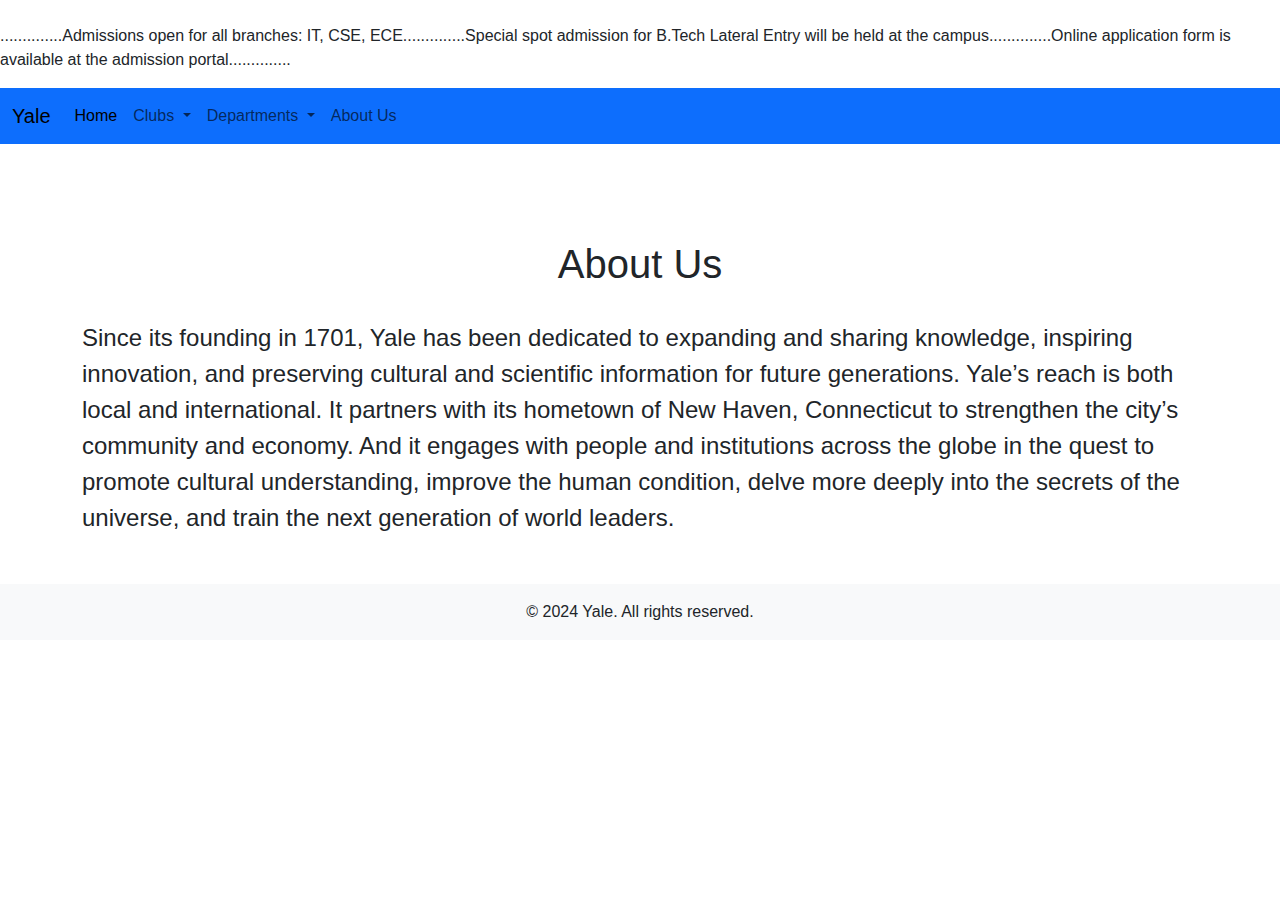
<file: about.html>
<html>
<head>
    <meta charset="UTF-8">
    <meta name="viewport" content="width=device-width, initial-scale=1.0">
    <title>About Us</title>
    <link href="https://cdn.jsdelivr.net/npm/bootstrap@5.3.0/dist/css/bootstrap.min.css" rel="stylesheet">
    <link rel="stylesheet" href="style.css">
    <style>
div.slide-left {
  width:100%;
  overflow:hidden;
}
div.slide-left p {
  animation: slide-left 10s;
}

@keyframes slide-left {
  from {
    margin-left: 100%;
    width: 300%; 
  }

  to {
    margin-left: 0%;
    width: 100%;
  }
}
</style>
</head>
<body>
    <br>
    
<div class="slide-left">
<p>..............Admissions open for all branches: IT, CSE, ECE..............Special spot admission for B.Tech Lateral Entry will be held at the campus..............Online application form is available at the admission portal..............</p>
</div>
    <nav class="navbar navbar-expand-lg navbar-light bg-primary">
  <div class="container-fluid">
    <a class="navbar-brand" href="index.html">Yale</a>
    <button class="navbar-toggler" type="button" data-bs-toggle="collapse" data-bs-target="#navbarSupportedContent" aria-controls="navbarSupportedContent" aria-expanded="false" aria-label="Toggle navigation">
      <span class="navbar-toggler-icon"></span>
    </button>
    <div class="collapse navbar-collapse" id="navbarSupportedContent">
      <ul class="navbar-nav me-auto mb-2 mb-lg-0">
        <li class="nav-item">
          <a class="nav-link active" aria-current="page" href="index.html">Home</a>
        </li>
        <li class="nav-item dropdown">
          <a class="nav-link dropdown-toggle" href="#" id="navbarDropdown" role="button" data-bs-toggle="dropdown" aria-expanded="false">
            Clubs
          </a>
          <ul class="dropdown-menu" aria-labelledby="navbarDropdown">
            <li><a class="dropdown-item" href="space.html">Astronomical Society</a></li>
            <li><a class="dropdown-item" href="robo.html">Robotics Club</a></li>
            <li><a class="dropdown-item" href="dance.html">Dance Club</a></li>
          </ul>
        </li>
        <li class="nav-item dropdown">
          <a class="nav-link dropdown-toggle" href="#" id="navbarDropdown" role="button" data-bs-toggle="dropdown" aria-expanded="false">
            Departments
          </a>
          <ul class="dropdown-menu" aria-labelledby="navbarDropdown">
            <li><a class="dropdown-item" href="astronomy.html">Astronomy & Astrophysics</a></li>
            <li><a class="dropdown-item" href="cse.html">Computer Science</a></li>
            <li><a class="dropdown-item" href="math.html">Applied Mathematics</a></li>
            <li><a class="dropdown-item" href="arch.html">Architecture</a></li>
          </ul>
        </li>
        <li class="nav-item">
          <a class="nav-link" aria-current="page" href="about.html">About Us</a>
        </li>
      </ul>
    </div>
  </div>
</nav>
<div class="container my-5">
    <br>
    <br>
    <center><h1>About Us</h1></center>
<br>
    <p style="font-size: x-large">Since its founding in 1701, Yale has been dedicated to expanding and sharing knowledge, inspiring innovation, and preserving cultural and scientific information for future generations.

Yale’s reach is both local and international. It partners with its hometown of New Haven, Connecticut to strengthen the city’s community and economy. And it engages with people and institutions across the globe in the quest to promote cultural understanding, improve the human condition, delve more deeply into the secrets of the universe, and train the next generation of world leaders.</p>
</div>
    <footer class="bg-light text-center text-lg-start">
        <div class="text-center p-3">
            © 2024 Yale. All rights reserved.
        </div>
    </footer>
    <script src="https://cdn.jsdelivr.net/npm/bootstrap@5.3.0/dist/js/bootstrap.bundle.min.js"></script>
</body>
</html>
</file>
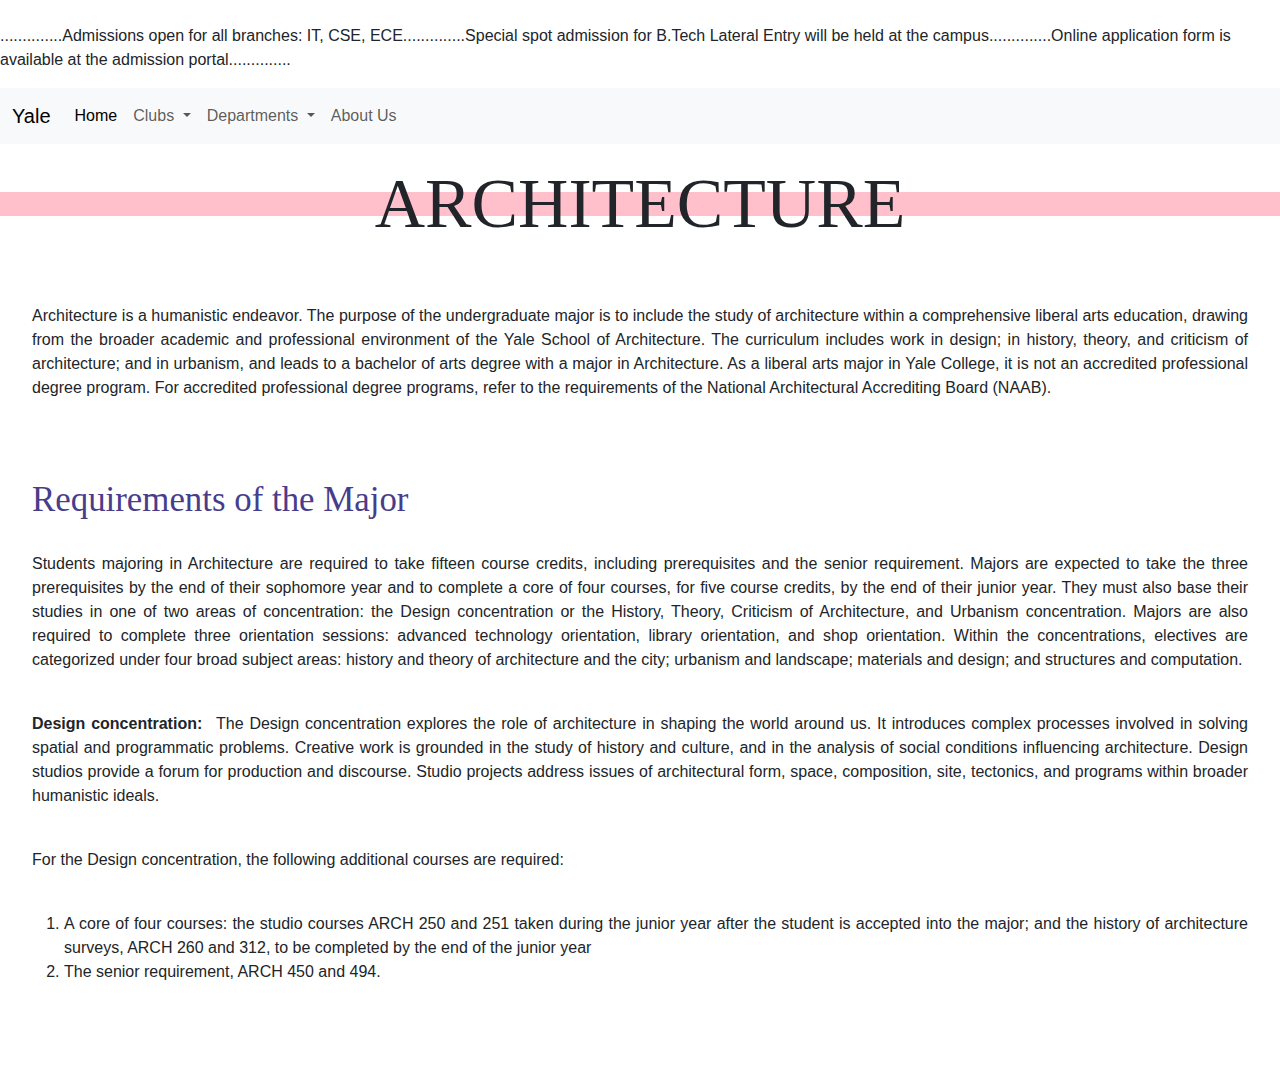
<file: arch.html>
<html>
<head>
    <meta charset="UTF-8">
    <meta name="viewport" content="width=device-width, initial-scale=1.0">
    <title>Architecture</title>
    <link href="https://cdn.jsdelivr.net/npm/bootstrap@5.3.0/dist/css/bootstrap.min.css" rel="stylesheet">
    <link rel="stylesheet" href="style.css">
    <style>
div.slide-left {
  width:100%;
  overflow:hidden;
}
div.slide-left p {
  animation: slide-left 10s;
}

@keyframes slide-left {
  from {
    margin-left: 100%;
    width: 300%; 
  }

  to {
    margin-left: 0%;
    width: 100%;
  }
}   
</style>
</head>
<body>
    <script src="https://cdn.jsdelivr.net/npm/bootstrap@5.3.0/dist/js/bootstrap.bundle.min.js"></script>
    <br>
    
<div class="slide-left">
<p>..............Admissions open for all branches: IT, CSE, ECE..............Special spot admission for B.Tech Lateral Entry will be held at the campus..............Online application form is available at the admission portal..............</p>
</div>
    <nav class="navbar navbar-expand-lg navbar-light bg-light">
  <div class="container-fluid">
    <a class="navbar-brand" href="index.html">Yale</a>
    <button class="navbar-toggler" type="button" data-bs-toggle="collapse" data-bs-target="#navbarSupportedContent" aria-controls="navbarSupportedContent" aria-expanded="false" aria-label="Toggle navigation">
      <span class="navbar-toggler-icon"></span>
    </button>
    <div class="collapse navbar-collapse" id="navbarSupportedContent">
      <ul class="navbar-nav me-auto mb-2 mb-lg-0">
        <li class="nav-item">
          <a class="nav-link active" aria-current="page" href="index.html">Home</a>
        </li>
        <li class="nav-item dropdown">
          <a class="nav-link dropdown-toggle" href="#" id="navbarDropdown" role="button" data-bs-toggle="dropdown" aria-expanded="false">
            Clubs
          </a>
          <ul class="dropdown-menu" aria-labelledby="navbarDropdown">
            <li><a class="dropdown-item" href="space.html">Astronomical Society</a></li>
            <li><a class="dropdown-item" href="robo.html">Robotics Club</a></li>
            <li><a class="dropdown-item" href="dance.html">Dance Club</a></li>
          </ul>
        </li>
        <li class="nav-item dropdown">
          <a class="nav-link dropdown-toggle" href="#" id="navbarDropdown" role="button" data-bs-toggle="dropdown" aria-expanded="false">
            Departments
          </a>
          <ul class="dropdown-menu" aria-labelledby="navbarDropdown">
            <li><a class="dropdown-item" href="astronomy.html">Astronomy & Astrophysics</a></li>
            <li><a class="dropdown-item" href="cse.html">Computer Science</a></li>
            <li><a class="dropdown-item" href="math.html">Applied Mathematics</a></li>
            <li><a class="dropdown-item" href="arch.html">Architecture</a></li>
          </ul>
        </li>
        <li class="nav-item">
          <a class="nav-link" aria-current="page" href="about.html">About Us</a>
        </li>
      </ul>
    </div>
  </div>
</nav>
    <br>
    <br>
    <center><P style="font-family: serif; font-size-adjust: 2; background-color: pink">ARCHITECTURE</p></center>
    <br>
    <br><br>
    <p style="margin-left: 2em; margin-right: 2em; text-align: justify">Architecture is a humanistic endeavor. The purpose of the undergraduate major is to include the study of architecture within a comprehensive liberal arts education, drawing from the broader academic and professional environment of the Yale School of Architecture. The curriculum includes work in design; in history, theory, and criticism of architecture; and in urbanism, and leads to a bachelor of arts degree with a major in Architecture. As a liberal arts major in Yale College, it is not an accredited professional degree program. For accredited professional degree programs, refer to the requirements of the National Architectural Accrediting Board (NAAB).</p>    <br>
    <br>
    <br>
    <p style="font-family: serif; font-size-adjust: 1; color: darkslateblue; margin-left: 2em">Requirements of the Major</p>
    <br>
    <p style="margin-left: 2em; margin-right: 2em; text-align: justify">Students majoring in Architecture are required to take fifteen course credits, including prerequisites and the senior requirement. Majors are expected to take the three prerequisites by the end of their sophomore year and to complete a core of four courses, for five course credits, by the end of their junior year. They must also base their studies in one of two areas of concentration: the Design concentration or the History, Theory, Criticism of Architecture, and Urbanism concentration. Majors are also required to complete three orientation sessions: advanced technology orientation, library orientation, and shop orientation. Within the concentrations, electives are categorized under four broad subject areas: history and theory of architecture and the city; urbanism and landscape; materials and design; and structures and computation.</p>
    <br>
    <p style="margin-left: 2em; margin-right: 2em; text-align: justify"><b>Design concentration: </b> The Design concentration explores the role of architecture in shaping the world around us. It introduces complex processes involved in solving spatial and programmatic problems. Creative work is grounded in the study of history and culture, and in the analysis of social conditions influencing architecture. Design studios provide a forum for production and discourse. Studio projects address issues of architectural form, space, composition, site, tectonics, and programs within broader humanistic ideals. </p>    
    <br>
    <p style="margin-left: 2em; margin-right: 2em; text-align: justify">For the Design concentration, the following additional courses are required:</p>
    <br>
    <ol style="margin-left: 2em; margin-right: 2em; text-align: justify">
        <li>A core of four courses: the studio courses ARCH 250 and 251 taken during the junior year after the student is accepted into the major; and the history of architecture surveys, ARCH 260 and 312, to be completed by the end of the junior year</li>
        <li>The senior requirement, ARCH 450 and 494.</li>
    </ol>
    <br>
    <br>
    <br>
</body>
</html>
</file>
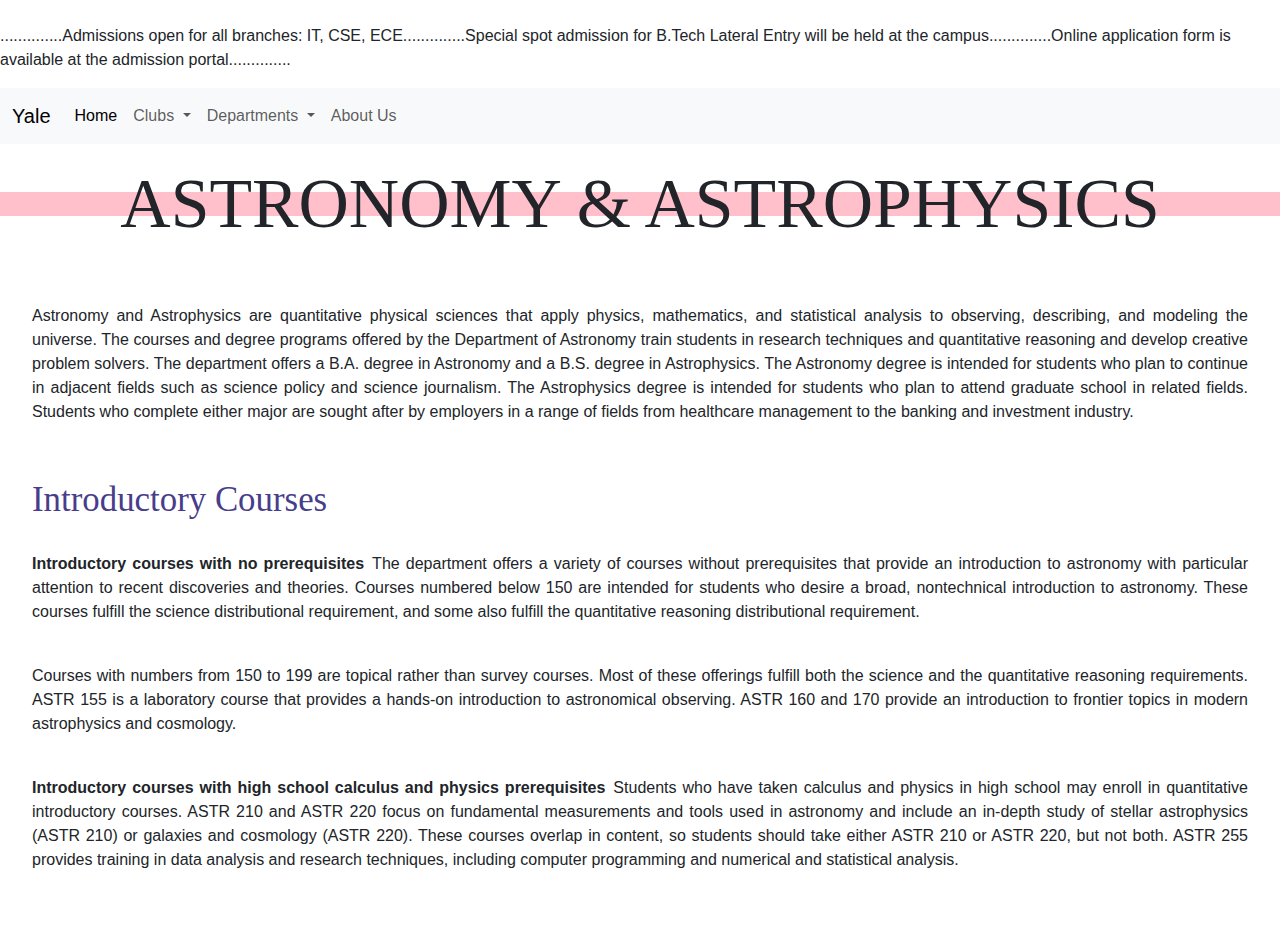
<file: astronomy.html>
<html>
<head>
    <meta charset="UTF-8">
    <meta name="viewport" content="width=device-width, initial-scale=1.0">
    <title>Astronomy & Astrophysics</title>
    <link href="https://cdn.jsdelivr.net/npm/bootstrap@5.3.0/dist/css/bootstrap.min.css" rel="stylesheet">
    <link rel="stylesheet" href="style.css">
    <style>
div.slide-left {
  width:100%;
  overflow:hidden;
}
div.slide-left p {
  animation: slide-left 10s;
}

@keyframes slide-left {
  from {
    margin-left: 100%;
    width: 300%; 
  }

  to {
    margin-left: 0%;
    width: 100%;
  }
}   
</style>
</head>
<body>
    <script src="https://cdn.jsdelivr.net/npm/bootstrap@5.3.0/dist/js/bootstrap.bundle.min.js"></script>
    <br>
    
<div class="slide-left">
<p>..............Admissions open for all branches: IT, CSE, ECE..............Special spot admission for B.Tech Lateral Entry will be held at the campus..............Online application form is available at the admission portal..............</p>
</div>
    <nav class="navbar navbar-expand-lg navbar-light bg-light">
  <div class="container-fluid">
    <a class="navbar-brand" href="index.html">Yale</a>
    <button class="navbar-toggler" type="button" data-bs-toggle="collapse" data-bs-target="#navbarSupportedContent" aria-controls="navbarSupportedContent" aria-expanded="false" aria-label="Toggle navigation">
      <span class="navbar-toggler-icon"></span>
    </button>
    <div class="collapse navbar-collapse" id="navbarSupportedContent">
      <ul class="navbar-nav me-auto mb-2 mb-lg-0">
        <li class="nav-item">
          <a class="nav-link active" aria-current="page" href="index.html">Home</a>
        </li>
        <li class="nav-item dropdown">
          <a class="nav-link dropdown-toggle" href="#" id="navbarDropdown" role="button" data-bs-toggle="dropdown" aria-expanded="false">
            Clubs
          </a>
          <ul class="dropdown-menu" aria-labelledby="navbarDropdown">
            <li><a class="dropdown-item" href="space.html">Astronomical Society</a></li>
            <li><a class="dropdown-item" href="robo.html">Robotics Club</a></li>
            <li><a class="dropdown-item" href="dance.html">Dance Club</a></li>
          </ul>
        </li>
        <li class="nav-item dropdown">
          <a class="nav-link dropdown-toggle" href="#" id="navbarDropdown" role="button" data-bs-toggle="dropdown" aria-expanded="false">
            Departments
          </a>
          <ul class="dropdown-menu" aria-labelledby="navbarDropdown">
            <li><a class="dropdown-item" href="astronomy.html">Astronomy & Astrophysics</a></li>
            <li><a class="dropdown-item" href="cse.html">Computer Science</a></li>
            <li><a class="dropdown-item" href="math.html">Applied Mathematics</a></li>
            <li><a class="dropdown-item" href="arch.html">Architecture</a></li>
          </ul>
        </li>
        <li class="nav-item">
          <a class="nav-link" aria-current="page" href="about.html">About Us</a>
        </li>
      </ul>
    </div>
  </div>
</nav>
    <br>
    <br>
    <center><P style="font-family: serif; font-size-adjust: 2; background-color: pink">ASTRONOMY & ASTROPHYSICS</p></center>
    <br>
    <br><br>
    <p style="margin-left: 2em; margin-right: 2em; text-align: justify">Astronomy and Astrophysics are quantitative physical sciences that apply physics, mathematics, and statistical analysis to observing, describing, and modeling the universe. The courses and degree programs offered by the Department of Astronomy train students in research techniques and quantitative reasoning and develop creative problem solvers. The department offers a B.A. degree in Astronomy and a B.S. degree in Astrophysics. The Astronomy degree is intended for students who plan to continue in adjacent fields such as science policy and science journalism. The Astrophysics degree is intended for students who plan to attend graduate school in related fields. Students who complete either major are sought after by employers in a range of fields from healthcare management to the banking and investment industry.</p> 
    <br>
    <br>
    <p style="font-family: serif; font-size-adjust: 1; color: darkslateblue; margin-left: 2em">Introductory Courses</p>
    <br>
    <p style="margin-left: 2em; margin-right: 2em; text-align: justify"><b>Introductory courses with no prerequisites</b> The department offers a variety of courses without prerequisites that provide an introduction to astronomy with particular attention to recent discoveries and theories. Courses numbered below 150 are intended for students who desire a broad, nontechnical introduction to astronomy. These courses fulfill the science distributional requirement, and some also fulfill the quantitative reasoning distributional requirement.</p>
    <br>
    <p style="margin-left: 2em; margin-right: 2em; text-align: justify">Courses with numbers from 150 to 199 are topical rather than survey courses. Most of these offerings fulfill both the science and the quantitative reasoning requirements. ASTR 155 is a laboratory course that provides a hands-on introduction to astronomical observing. ASTR 160 and 170 provide an introduction to frontier topics in modern astrophysics and cosmology.</p>
    <br>
    <p style="margin-left: 2em; margin-right: 2em; text-align: justify"><b>Introductory courses with high school calculus and physics prerequisites</b> Students who have taken calculus and physics in high school may enroll in quantitative introductory courses. ASTR 210 and ASTR 220 focus on fundamental measurements and tools used in astronomy and include an in-depth study of stellar astrophysics (ASTR 210) or galaxies and cosmology (ASTR 220). These courses overlap in content, so students should take either ASTR 210 or ASTR 220, but not both. ASTR 255 provides training in data analysis and research techniques, including computer programming and numerical and statistical analysis.</p>
    <br>
    <br>
</body>
</html>
</file>
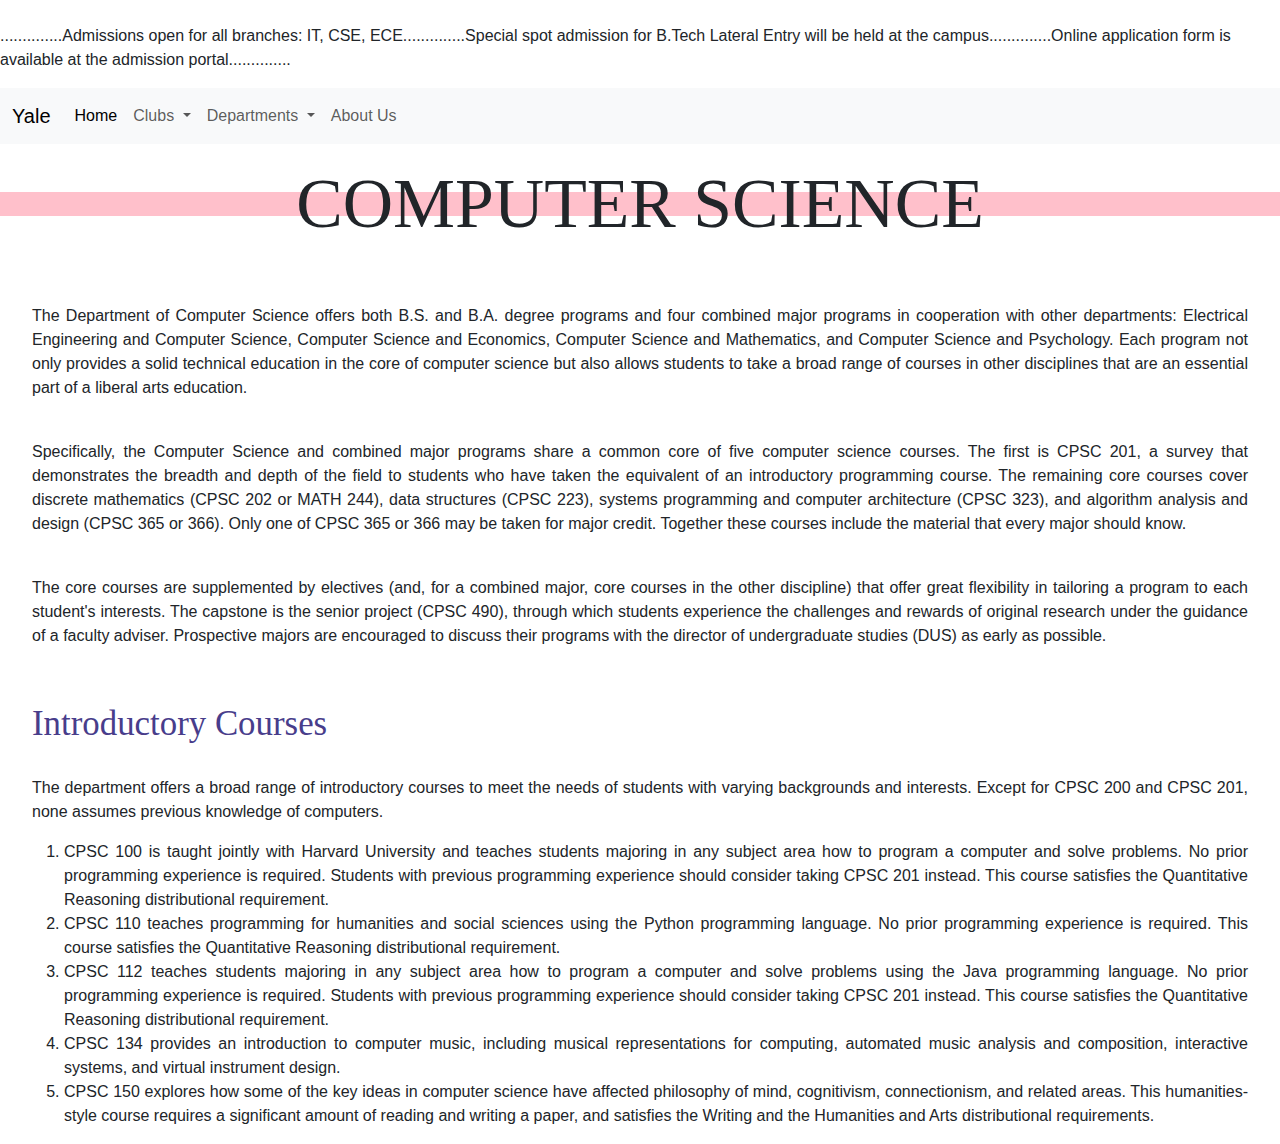
<file: cse.html>
<html>
<head>
    <meta charset="UTF-8">
    <meta name="viewport" content="width=device-width, initial-scale=1.0">
    <title>Computer Science</title>
    <link href="https://cdn.jsdelivr.net/npm/bootstrap@5.3.0/dist/css/bootstrap.min.css" rel="stylesheet">
    <link rel="stylesheet" href="style.css">
    <style>
div.slide-left {
  width:100%;
  overflow:hidden;
}
div.slide-left p {
  animation: slide-left 10s;
}

@keyframes slide-left {
  from {
    margin-left: 100%;
    width: 300%; 
  }

  to {
    margin-left: 0%;
    width: 100%;
  }
}   
</style>
</head>
<body>
    <script src="https://cdn.jsdelivr.net/npm/bootstrap@5.3.0/dist/js/bootstrap.bundle.min.js"></script>
    <br>
    
<div class="slide-left">
<p>..............Admissions open for all branches: IT, CSE, ECE..............Special spot admission for B.Tech Lateral Entry will be held at the campus..............Online application form is available at the admission portal..............</p>
</div>
    <nav class="navbar navbar-expand-lg navbar-light bg-light">
  <div class="container-fluid">
    <a class="navbar-brand" href="index.html">Yale</a>
    <button class="navbar-toggler" type="button" data-bs-toggle="collapse" data-bs-target="#navbarSupportedContent" aria-controls="navbarSupportedContent" aria-expanded="false" aria-label="Toggle navigation">
      <span class="navbar-toggler-icon"></span>
    </button>
    <div class="collapse navbar-collapse" id="navbarSupportedContent">
      <ul class="navbar-nav me-auto mb-2 mb-lg-0">
        <li class="nav-item">
          <a class="nav-link active" aria-current="page" href="index.html">Home</a>
        </li>
        <li class="nav-item dropdown">
          <a class="nav-link dropdown-toggle" href="#" id="navbarDropdown" role="button" data-bs-toggle="dropdown" aria-expanded="false">
            Clubs
          </a>
          <ul class="dropdown-menu" aria-labelledby="navbarDropdown">
            <li><a class="dropdown-item" href="space.html">Astronomical Society</a></li>
            <li><a class="dropdown-item" href="robo.html">Robotics Club</a></li>
            <li><a class="dropdown-item" href="dance.html">Dance Club</a></li>
          </ul>
        </li>
        <li class="nav-item dropdown">
          <a class="nav-link dropdown-toggle" href="#" id="navbarDropdown" role="button" data-bs-toggle="dropdown" aria-expanded="false">
            Departments
          </a>
          <ul class="dropdown-menu" aria-labelledby="navbarDropdown">
            <li><a class="dropdown-item" href="astronomy.html">Astronomy & Astrophysics</a></li>
            <li><a class="dropdown-item" href="cse.html">Computer Science</a></li>
            <li><a class="dropdown-item" href="math.html">Applied Mathematics</a></li>
            <li><a class="dropdown-item" href="arch.html">Architecture</a></li>
          </ul>
        </li>
        <li class="nav-item">
          <a class="nav-link" aria-current="page" href="about.html">About Us</a>
        </li>
      </ul>
    </div>
  </div>
</nav>
    <br>
    <br>
    <center><P style="font-family: serif; font-size-adjust: 2; background-color: pink">COMPUTER SCIENCE</p></center>
    <br>
    <br><br>
    <p style="margin-left: 2em; margin-right: 2em; text-align: justify">The Department of Computer Science offers both B.S. and B.A. degree programs and four combined major programs in cooperation with other departments: Electrical Engineering and Computer Science, Computer Science and Economics, Computer Science and Mathematics, and Computer Science and Psychology. Each program not only provides a solid technical education in the core of computer science but also allows students to take a broad range of courses in other disciplines that are an essential part of a liberal arts education.</p>
    <br>
    <p style="margin-left: 2em; margin-right: 2em; text-align: justify">Specifically, the Computer Science and combined major programs share a common core of five computer science courses. The first is CPSC 201, a survey that demonstrates the breadth and depth of the field to students who have taken the equivalent of an introductory programming course. The remaining core courses cover discrete mathematics (CPSC 202 or MATH 244), data structures (CPSC 223), systems programming and computer architecture (CPSC 323), and algorithm analysis and design (CPSC 365 or 366). Only one of CPSC 365 or 366 may be taken for major credit. Together these courses include the material that every major should know.</p>
    <br>
    <p style="margin-left: 2em; margin-right: 2em; text-align: justify">The core courses are supplemented by electives (and, for a combined major, core courses in the other discipline) that offer great flexibility in tailoring a program to each student's interests. The capstone is the senior project (CPSC 490), through which students experience the challenges and rewards of original research under the guidance of a faculty adviser. Prospective majors are encouraged to discuss their programs with the director of undergraduate studies (DUS) as early as possible.</p>
    <br>
    <br>
    <p style="font-family: serif; font-size-adjust: 1; color: darkslateblue; margin-left: 2em">Introductory Courses</p>
    <br>
    <p style="margin-left: 2em; margin-right: 2em; text-align: justify">The department offers a broad range of introductory courses to meet the needs of students with varying backgrounds and interests. Except for CPSC 200 and CPSC 201, none assumes previous knowledge of computers.</p>
    <ol style="margin-left: 2em; margin-right: 2em; text-align: justify">
        <li>CPSC 100 is taught jointly with Harvard University and teaches students majoring in any subject area how to program a computer and solve problems. No prior programming experience is required. Students with previous programming experience should consider taking CPSC 201 instead. This course satisfies the Quantitative Reasoning distributional requirement.</li>
        <li>CPSC 110 teaches programming for humanities and social sciences using the Python programming language. No prior programming experience is required. This course satisfies the Quantitative Reasoning distributional requirement.</li>
        <li>CPSC 112 teaches students majoring in any subject area how to program a computer and solve problems using the Java programming language. No prior programming experience is required. Students with previous programming experience should consider taking CPSC 201 instead. This course satisfies the Quantitative Reasoning distributional requirement.</li>
        <li>CPSC 134 provides an introduction to computer music, including musical representations for computing, automated music analysis and composition, interactive systems, and virtual instrument design.</li>
        <li>CPSC 150 explores how some of the key ideas in computer science have affected philosophy of mind, cognitivism, connectionism, and related areas. This humanities-style course requires a significant amount of reading and writing a paper, and satisfies the Writing and the Humanities and Arts distributional requirements.</li>
    </ol>
</body>
</html>
</file>
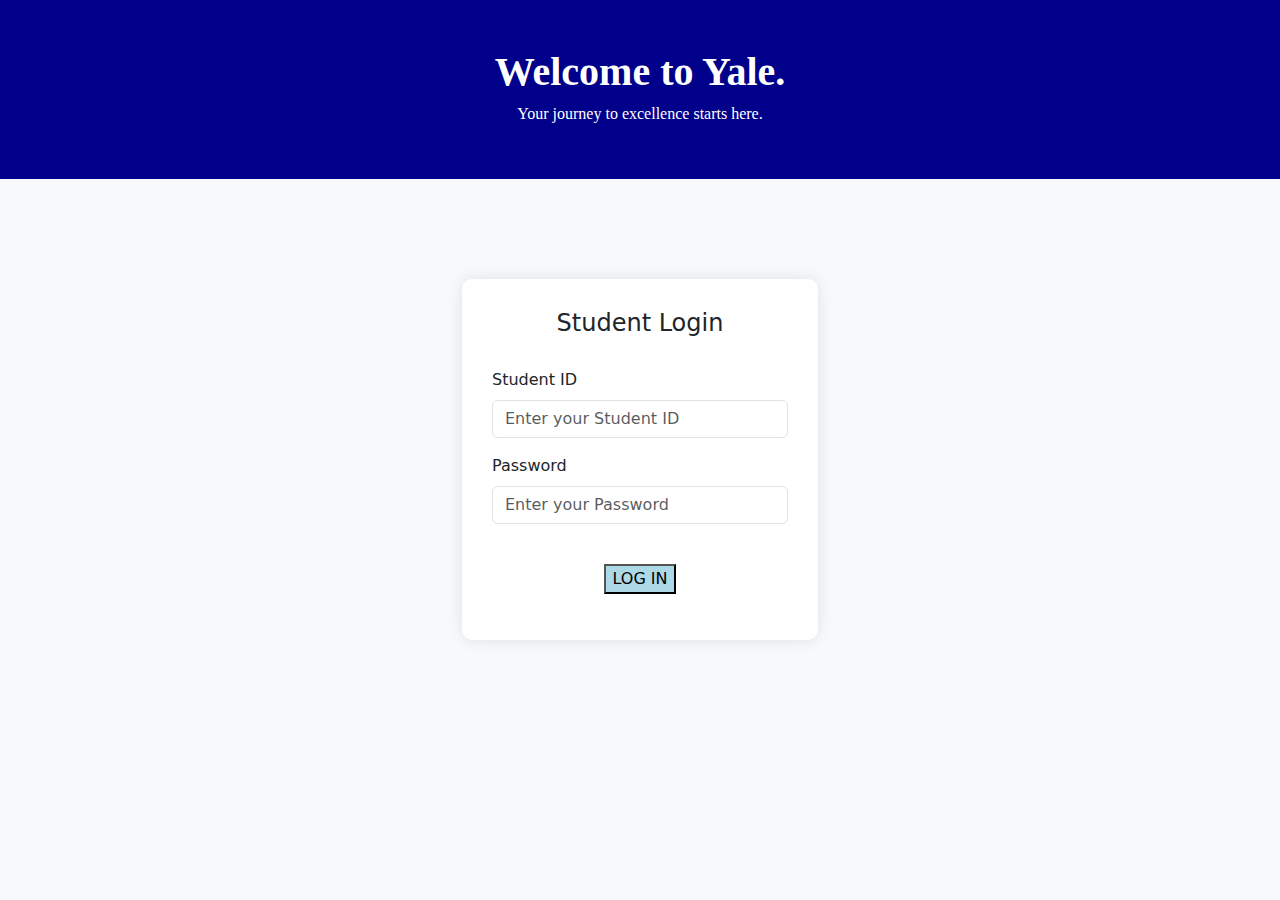
<file: login.html>
<html>
<head>
    <meta charset="UTF-8">
    <meta name="viewport" content="width=device-width, initial-scale=1.0">
    <title>Student Login</title>
    <link href="https://cdn.jsdelivr.net/npm/bootstrap@5.3.0/dist/css/bootstrap.min.css" rel="stylesheet">
    <style>
        body {
            background-color: #f8f9fa;
        }
        .login-container {
            margin-top: 100px;
            max-width: 400px;
        }
        .login-form {
            padding: 30px;
            background-color: white;
            border-radius: 10px;
            box-shadow: 0px 0px 15px rgba(0, 0, 0, 0.1);
        }
        .login-title {
            margin-bottom: 30px;
            font-size: 24px;
            text-align: center;
        }
    </style>
</head>
<body>
        <div style="background-color: darkblue; color: white; font-family: serif">
        <center>
            <br><br>
      <h1><strong>Welcome to Yale.</strong></h1>
        <h6>Your journey to excellence starts here.</h6></center><br><br>
    </div>
    <div class="container">
        <div class="row justify-content-center">
            <div class="col-lg-4 col-md-6 login-container">
                <div class="login-form">
                    <h3 class="login-title">Student Login</h3>
                    <form action="index1.html">
                        <div class="mb-3">
                            <label for="studentId" class="form-label">Student ID</label>
                            <input type="text" class="form-control" id="studentId" placeholder="Enter your Student ID" required>
                        </div>
                        <div class="mb-3">
                            <label for="password" class="form-label">Password</label>
                            <input type="password" class="form-control" id="password" placeholder="Enter your Password" required>
                        </div><br>
                        <div>
                           <center><button type="submit" style="background-color:lightblue;">LOG IN</button></center>
                        </div> 
                    </form>
                </div>
            </div>
        </div>
    </div>
    <script src="https://cdn.jsdelivr.net/npm/bootstrap@5.3.0/dist/js/bootstrap.bundle.min.js"></script>
</body>
</html>
</file>
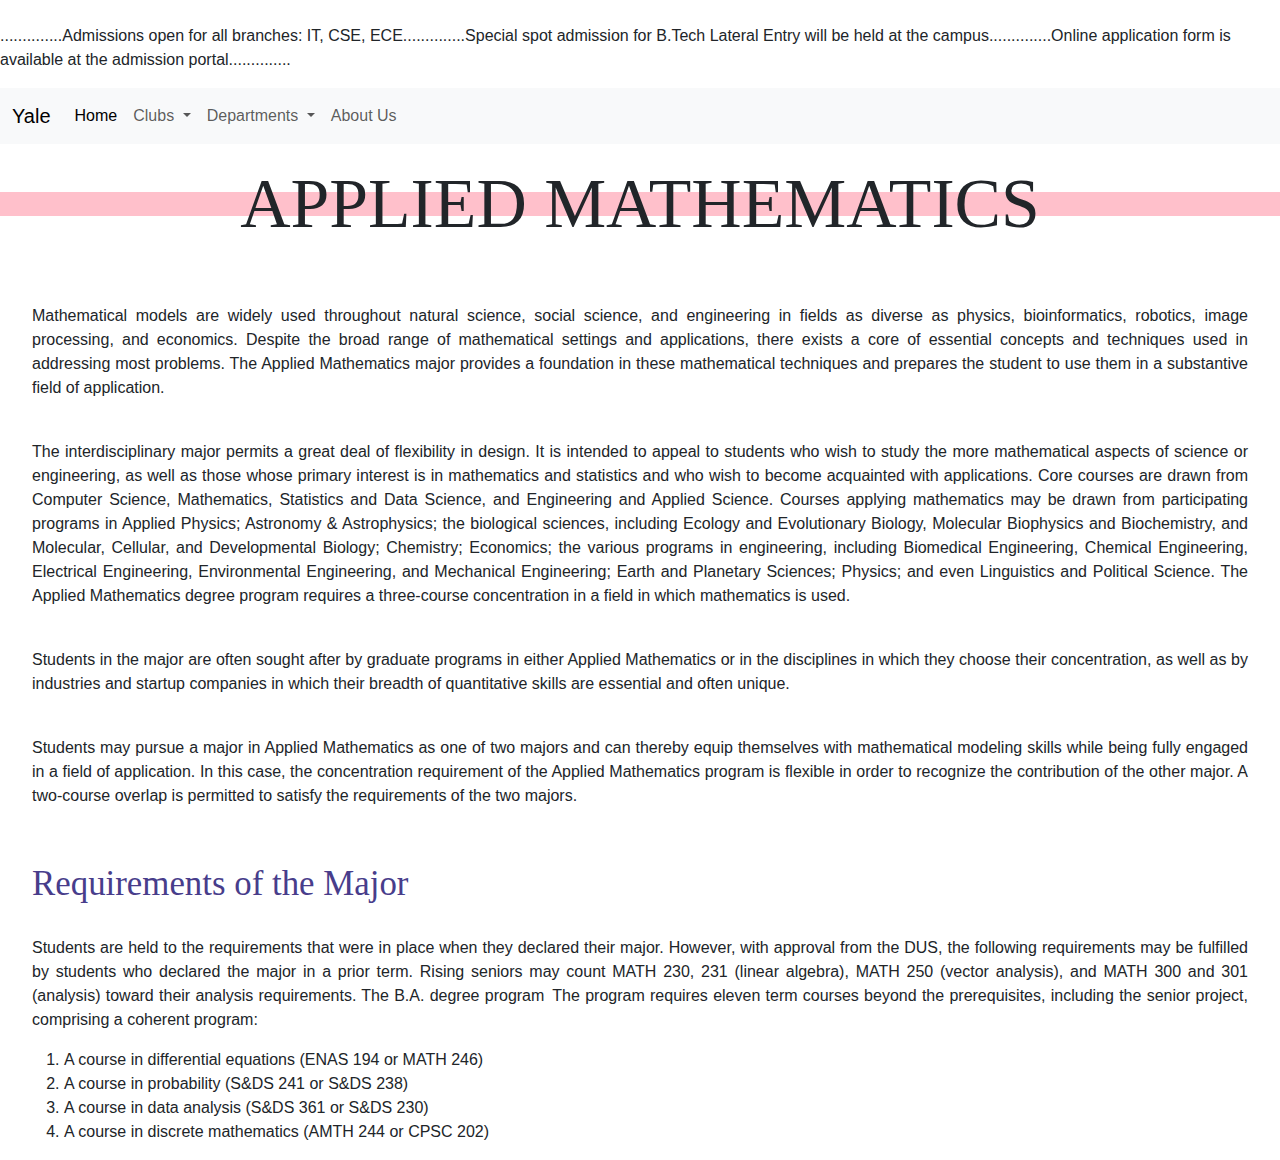
<file: math.html>
<html>
<head>
    <meta charset="UTF-8">
    <meta name="viewport" content="width=device-width, initial-scale=1.0">
    <title>Applied Mathematics</title>
    <link href="https://cdn.jsdelivr.net/npm/bootstrap@5.3.0/dist/css/bootstrap.min.css" rel="stylesheet">
    <link rel="stylesheet" href="style.css">
    <style>
div.slide-left {
  width:100%;
  overflow:hidden;
}
div.slide-left p {
  animation: slide-left 10s;
}

@keyframes slide-left {
  from {
    margin-left: 100%;
    width: 300%; 
  }

  to {
    margin-left: 0%;
    width: 100%;
  }
}   
</style>
</head>
<body>
    <script src="https://cdn.jsdelivr.net/npm/bootstrap@5.3.0/dist/js/bootstrap.bundle.min.js"></script>
    <br>
    
<div class="slide-left">
<p>..............Admissions open for all branches: IT, CSE, ECE..............Special spot admission for B.Tech Lateral Entry will be held at the campus..............Online application form is available at the admission portal..............</p>
</div>
    <nav class="navbar navbar-expand-lg navbar-light bg-light">
  <div class="container-fluid">
    <a class="navbar-brand" href="index.html">Yale</a>
    <button class="navbar-toggler" type="button" data-bs-toggle="collapse" data-bs-target="#navbarSupportedContent" aria-controls="navbarSupportedContent" aria-expanded="false" aria-label="Toggle navigation">
      <span class="navbar-toggler-icon"></span>
    </button>
    <div class="collapse navbar-collapse" id="navbarSupportedContent">
      <ul class="navbar-nav me-auto mb-2 mb-lg-0">
        <li class="nav-item">
          <a class="nav-link active" aria-current="page" href="index.html">Home</a>
        </li>
        <li class="nav-item dropdown">
          <a class="nav-link dropdown-toggle" href="#" id="navbarDropdown" role="button" data-bs-toggle="dropdown" aria-expanded="false">
            Clubs
          </a>
          <ul class="dropdown-menu" aria-labelledby="navbarDropdown">
            <li><a class="dropdown-item" href="space.html">Astronomical Society</a></li>
            <li><a class="dropdown-item" href="robo.html">Robotics Club</a></li>
            <li><a class="dropdown-item" href="dance.html">Dance Club</a></li>
          </ul>
        </li>
        <li class="nav-item dropdown">
          <a class="nav-link dropdown-toggle" href="#" id="navbarDropdown" role="button" data-bs-toggle="dropdown" aria-expanded="false">
            Departments
          </a>
          <ul class="dropdown-menu" aria-labelledby="navbarDropdown">
            <li><a class="dropdown-item" href="astronomy.html">Astronomy & Astrophysics</a></li>
            <li><a class="dropdown-item" href="cse.html">Computer Science</a></li>
            <li><a class="dropdown-item" href="math.html">Applied Mathematics</a></li>
            <li><a class="dropdown-item" href="arch.html">Architecture</a></li>
          </ul>
        </li>
        <li class="nav-item">
          <a class="nav-link" aria-current="page" href="about.html">About Us</a>
        </li>
      </ul>
    </div>
  </div>
</nav>
    <br>
    <br>
    <center><P style="font-family: serif; font-size-adjust: 2; background-color: pink">APPLIED MATHEMATICS</p></center>
    <br>
    <br><br>
    <p style="margin-left: 2em; margin-right: 2em; text-align: justify">Mathematical models are widely used throughout natural science, social science, and engineering in fields as diverse as physics, bioinformatics, robotics, image processing, and economics. Despite the broad range of mathematical settings and applications, there exists a core of essential concepts and techniques used in addressing most problems. The Applied Mathematics major provides a foundation in these mathematical techniques and prepares the student to use them in a substantive field of application.</p>
    <br>
    <p style="margin-left: 2em; margin-right: 2em; text-align: justify">The interdisciplinary major permits a great deal of flexibility in design. It is intended to appeal to students who wish to study the more mathematical aspects of science or engineering, as well as those whose primary interest is in mathematics and statistics and who wish to become acquainted with applications. Core courses are drawn from Computer Science, Mathematics, Statistics and Data Science, and Engineering and Applied Science. Courses applying mathematics may be drawn from participating programs in Applied Physics; Astronomy & Astrophysics; the biological sciences, including Ecology and Evolutionary Biology, Molecular Biophysics and Biochemistry, and Molecular, Cellular, and Developmental Biology; Chemistry; Economics; the various programs in engineering, including Biomedical Engineering, Chemical Engineering, Electrical Engineering, Environmental Engineering, and Mechanical Engineering; Earth and Planetary Sciences; Physics; and even Linguistics and Political Science. The Applied Mathematics degree program requires a three-course concentration in a field in which mathematics is used.</p> 
    <br>
    <p style="margin-left: 2em; margin-right: 2em; text-align: justify">Students in the major are often sought after by graduate programs in either Applied Mathematics or in the disciplines in which they choose their concentration, as well as by industries and startup companies in which their breadth of quantitative skills are essential and often unique.</p> 
    <br>
    <p style="margin-left: 2em; margin-right: 2em; text-align: justify">Students may pursue a major in Applied Mathematics as one of two majors and can thereby equip themselves with mathematical modeling skills while being fully engaged in a field of application. In this case, the concentration requirement of the Applied Mathematics program is flexible in order to recognize the contribution of the other major. A two-course overlap is permitted to satisfy the requirements of the two majors.</p> 
    <br>
    <br>
    <p style="font-family: serif; font-size-adjust: 1; color: darkslateblue; margin-left: 2em">Requirements of the Major</p>
    <br>
    <p style="margin-left: 2em; margin-right: 2em; text-align: justify">Students are held to the requirements that were in place when they declared their major. However, with approval from the DUS, the following requirements may be fulfilled by students who declared the major in a prior term. Rising seniors may count MATH 230, 231 (linear algebra), MATH 250 (vector analysis), and MATH 300 and 301 (analysis) toward their analysis requirements. 

The B.A. degree program The program requires eleven term courses beyond the prerequisites, including the senior project, comprising a coherent program: </p> 
    <ol style="margin-left: 2em; margin-right: 2em; text-align: justify">
        <li>A course in differential equations (ENAS 194 or MATH 246)</li>
        <li> A course in probability (S&DS 241 or S&DS 238)</li>
        <li>A course in data analysis (S&DS 361 or S&DS 230)</li>
        <li>A course in discrete mathematics (AMTH 244 or CPSC 202)</li>
    </ol>
</body>
</html>
</file>
<file: style.css>
/* Custom styles */
body {
    font-family: 'Arial', sans-serif;
}

h1, h2, h3 {
    font-w{
     height: bold;   
    }
}
</file>
